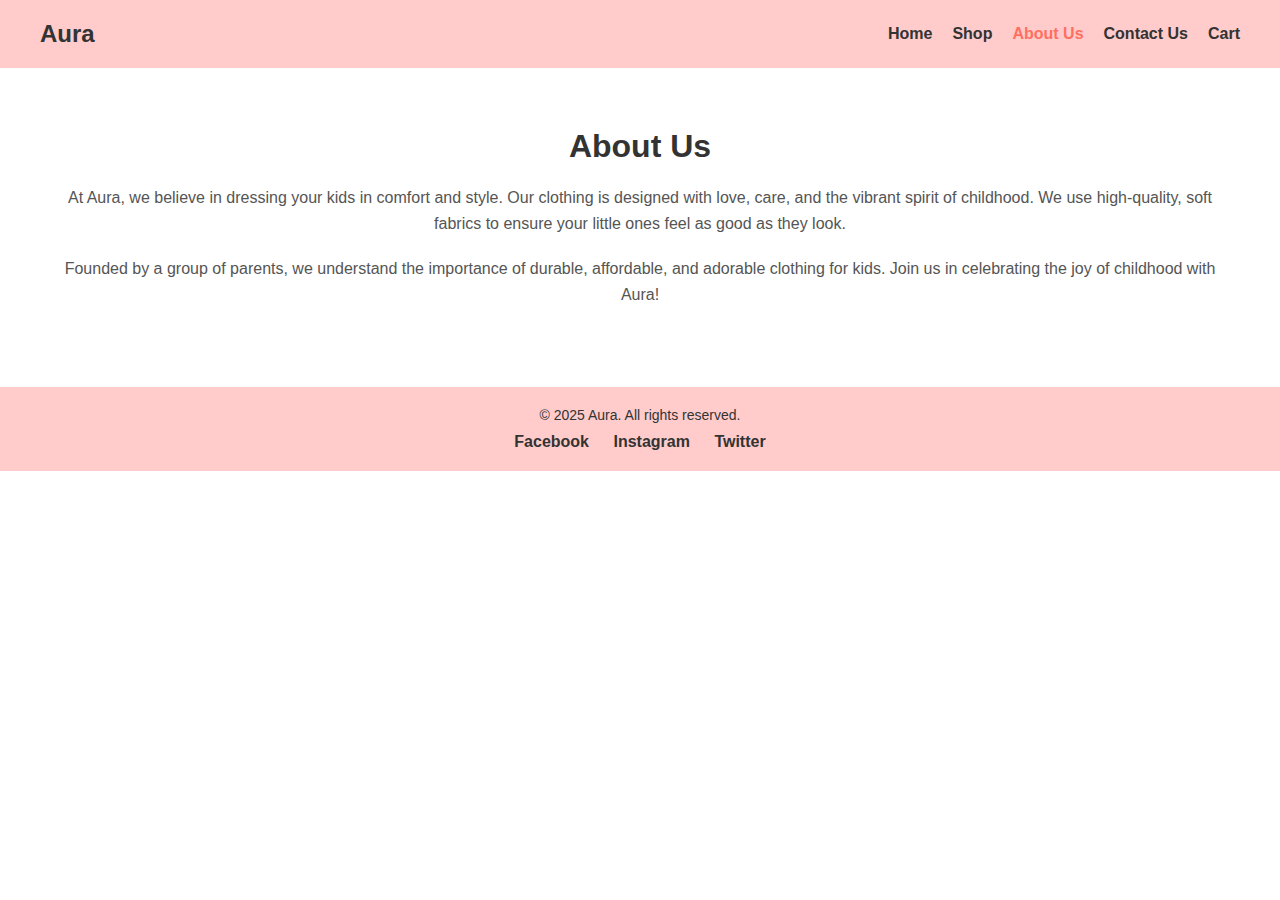
<file: about.html>
<!DOCTYPE html>
<html lang="en">
<head>
    <meta charset="UTF-8">
    <meta name="viewport" content="width=device-width, initial-scale=1.0">
    <title>Aura - About Us</title>
    <style>
        /* General Reset */
        * {
            margin: 0;
            padding: 0;
            box-sizing: border-box;
            font-family: Arial, sans-serif;
        }

        /* Navigation Bar */
        header {
            background-color: #ffcccb;
            padding: 20px;
            position: sticky;
            top: 0;
            z-index: 100;
        }

        nav {
            max-width: 1200px;
            margin: 0 auto;
            display: flex;
            justify-content: space-between;
            align-items: center;
        }

        .logo h1 {
            color: #333;
            font-size: 24px;
        }

        nav ul {
            list-style: none;
            display: flex;
            gap: 20px;
        }

        nav ul li a {
            text-decoration: none;
            color: #333;
            font-weight: bold;
            font-size: 16px;
        }

        nav ul li a:hover, nav ul li a.active {
            color: #ff6f61;
        }

        /* About Section */
        #about {
            max-width: 1200px;
            margin: 40px auto;
            padding: 20px;
            text-align: center;
        }

        #about h2 {
            font-size: 32px;
            margin-bottom: 20px;
            color: #333;
        }

        #about p {
            font-size: 16px;
            line-height: 1.6;
            color: #555;
            margin-bottom: 20px;
        }

        /* Footer */
        footer {
            background-color: #ffcccb;
            padding: 20px;
            text-align: center;
        }

        footer p {
            font-size: 14px;
            color: #333;
            margin-bottom: 10px;
        }

        .social-links a {
            margin: 0 10px;
            text-decoration: none;
            color: #333;
            font-weight: bold;
        }

        .social-links a:hover {
            color: #ff6f61;
        }
    </style>
</head>
<body>
    <!-- Navigation Bar -->
    <header>
        <nav>
            <div class="logo">
                <h1>Aura</h1>
            </div>
            <ul>
                <li><a href="index.html">Home</a></li>
                <li><a href="shop.html">Shop</a></li>
                <li><a href="about.html" class="active">About Us</a></li>
                <li><a href="contact.html">Contact Us</a></li>
                <li><a href="cart.html">Cart</a></li>
            </ul>
        </nav>
    </header>

    <!-- About Us Page -->
    <section id="about">
        <h2>About Us</h2>
        <p>At Aura, we believe in dressing your kids in comfort and style. Our clothing is designed with love, care, and the vibrant spirit of childhood. We use high-quality, soft fabrics to ensure your little ones feel as good as they look.</p>
        <p>Founded by a group of parents, we understand the importance of durable, affordable, and adorable clothing for kids. Join us in celebrating the joy of childhood with Aura!</p>
    </section>

    <!-- Footer -->
    <footer>
        <p>© 2025 Aura. All rights reserved.</p>
        <div class="social-links">
            <a href="#">Facebook</a>
            <a href="#">Instagram</a>
            <a href="#">Twitter</a>
        </div>
    </footer>

    <script>
        document.addEventListener('DOMContentLoaded', () => {
            // Navigation highlighting
            const navLinks = document.querySelectorAll('nav ul li a');
            navLinks.forEach(link => {
                link.addEventListener('click', () => {
                    navLinks.forEach(l => l.classList.remove('active'));
                    link.classList.add('active');
                });
            });
        });
    </script>
</body>
</html>
</file>
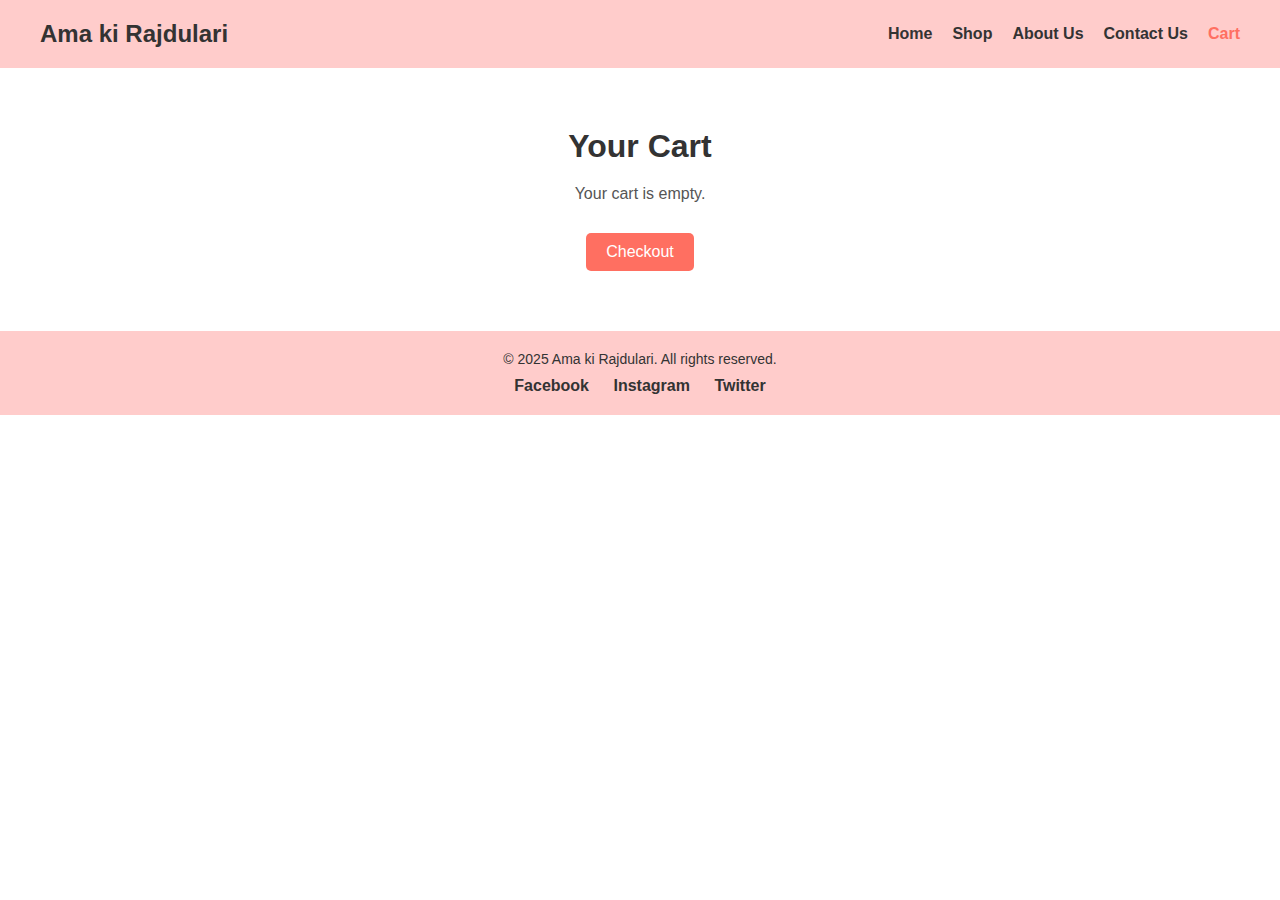
<file: cart.html>
<!DOCTYPE html>
<html lang="en">
<head>
    <meta charset="UTF-8">
    <meta name="viewport" content="width=device-width, initial-scale=1.0">
    <title>Ama ki Rajdulari - Cart</title>
    <style>
        /* General Reset */
        * {
            margin: 0;
            padding: 0;
            box-sizing: border-box;
            font-family: Arial, sans-serif;
        }

        /* Navigation Bar */
        header {
            background-color: #ffcccb;
            padding: 20px;
            position: sticky;
            top: 0;
            z-index: 100;
        }

        nav {
            max-width: 1200px;
            margin: 0 auto;
            display: flex;
            justify-content: space-between;
            align-items: center;
        }

        .logo h1 {
            color: #333;
            font-size: 24px;
        }

        nav ul {
            list-style: none;
            display: flex;
            gap: 20px;
        }

        nav ul li a {
            text-decoration: none;
            color: #333;
            font-weight: bold;
            font-size: 16px;
        }

        nav ul li a:hover, nav ul li a.active {
            color: #ff6f61;
        }

        /* Cart Section */
        #cart {
            max-width: 1200px;
            margin: 40px auto;
            padding: 20px;
            text-align: center;
        }

        #cart h2 {
            font-size: 32px;
            margin-bottom: 20px;
            color: #333;
        }

        .cart-items {
            margin-bottom: 30px;
        }

        .cart-items p {
            font-size: 16px;
            color: #555;
        }

        .cart-item {
            display: flex;
            align-items: center;
            gap: 20px;
            padding: 20px;
            background-color: #fff;
            border: 1px solid #ddd;
            border-radius: 10px;
            margin-bottom: 20px;
            max-width: 600px;
            margin-left: auto;
            margin-right: auto;
        }

        .cart-item img {
            border-radius: 5px;
        }

        .cart-item div {
            flex-grow: 1;
            text-align: left;
        }

        .cart-item h3 {
            font-size: 20px;
            color: #333;
            margin-bottom: 10px;
        }

        .cart-item p {
            font-size: 18px;
            color: #ff6f61;
            margin-bottom: 10px;
        }

        .cart-item button {
            padding: 10px 20px;
            background-color: #ff6f61;
            color: #fff;
            border: none;
            border-radius: 5px;
            cursor: pointer;
        }

        .cart-item button:hover {
            background-color: #e55a50;
        }

        .checkout-btn {
            padding: 10px 20px;
            background-color: #ff6f61;
            color: #fff;
            border: none;
            border-radius: 5px;
            cursor: pointer;
            font-size: 16px;
        }

        .checkout-btn:hover {
            background-color: #e55a50;
        }

        /* Footer */
        footer {
            background-color: #ffcccb;
            padding: 20px;
            text-align: center;
        }

        footer p {
            font-size: 14px;
            color: #333;
            margin-bottom: 10px;
        }

        .social-links a {
            margin: 0 10px;
            text-decoration: none;
            color: #333;
            font-weight: bold;
        }

        .social-links a:hover {
            color: #ff6f61;
        }
    </style>
</head>
<body>
    <!-- Navigation Bar -->
    <header>
        <nav>
            <div class="logo">
                <h1>Ama ki Rajdulari</h1>
            </div>
            <ul>
                <li><a href="index.html">Home</a></li>
                <li><a href="shop.html">Shop</a></li>
                <li><a href="about.html">About Us</a></li>
                <li><a href="contact.html">Contact Us</a></li>
                <li><a href="cart.html" class="active">Cart</a></li>
            </ul>
        </nav>
    </header>

    <!-- Cart Page -->
    <section id="cart">
        <h2>Your Cart</h2>
        <div class="cart-items">
            <p>Your cart is empty.</p>
        </div>
        <button class="checkout-btn">Checkout</button>
    </section>

    <!-- Footer -->
    <footer>
        <p>© 2025 Ama ki Rajdulari. All rights reserved.</p>
        <div class="social-links">
            <a href="#">Facebook</a>
            <a href="#">Instagram</a>
            <a href="#">Twitter</a>
        </div>
    </footer>

    <script>
        document.addEventListener('DOMContentLoaded', () => {
            // Cart array to store items
            let cart = JSON.parse(localStorage.getItem('cart')) || [];

            // Function to update cart display
            function updateCartDisplay() {
                const cartItemsContainer = document.querySelector('.cart-items');
                cartItemsContainer.innerHTML = '';

                if (cart.length === 0) {
                    cartItemsContainer.innerHTML = '<p>Your cart is empty.</p>';
                    return;
                }

                cart.forEach((item, index) => {
                    const cartItem = document.createElement('div');
                    cartItem.classList.add('cart-item');
                    cartItem.innerHTML = `
                        <img src="${item.image}" alt="${item.name}" style="width: 100px; height: 100px; object-fit: cover; border-radius: 5px;">
                        <div>
                            <h3>${item.name}</h3>
                            <p>₹${item.price}</p>
                            <button class="remove-from-cart" data-index="${index}">Remove</button>
                        </div>
                    `;
                    cartItemsContainer.appendChild(cartItem);
                });

                // Add event listeners for remove buttons
                document.querySelectorAll('.remove-from-cart').forEach(button => {
                    button.addEventListener('click', (e) => {
                        const index = e.target.dataset.index;
                        cart.splice(index, 1);
                        localStorage.setItem('cart', JSON.stringify(cart));
                        updateCartDisplay();
                    });
                });
            }

            // Checkout functionality
            const checkoutButton = document.querySelector('.checkout-btn');
            if (checkoutButton) {
                checkoutButton.addEventListener('click', () => {
                    if (cart.length === 0) {
                        alert('Your cart is empty!');
                        return;
                    }
                    alert('Proceeding to checkout...');
                    // Clear cart after checkout
                    cart = [];
                    localStorage.setItem('cart', JSON.stringify(cart));
                    updateCartDisplay();
                });
            }

            // Initial cart display update
            updateCartDisplay();
        });
    </script>
</body>
</html>
</file>
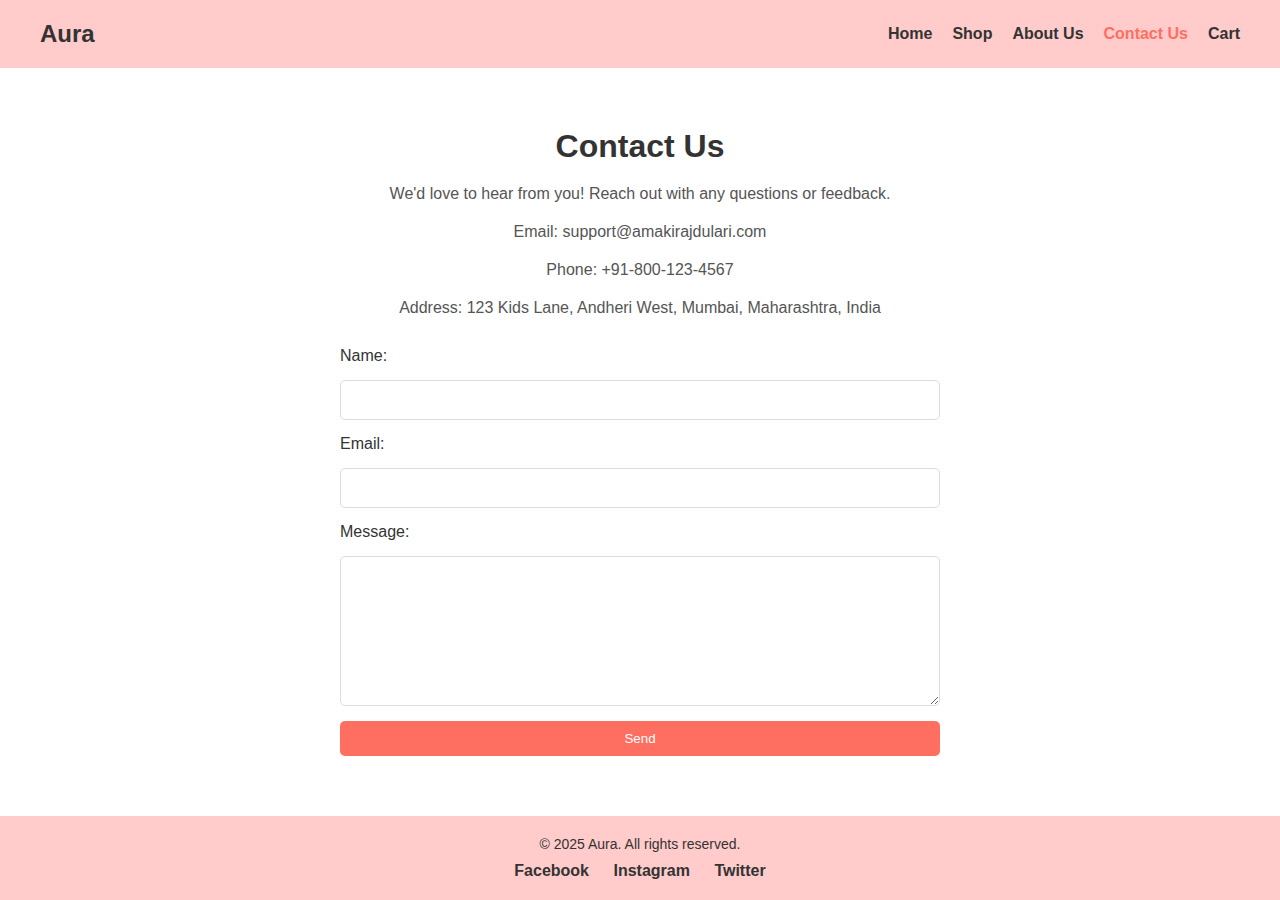
<file: contact.html>
<!DOCTYPE html>
<html lang="en">
<head>
    <meta charset="UTF-8">
    <meta name="viewport" content="width=device-width, initial-scale=1.0">
    <title>Aura - Contact Us</title>
    <style>
        /* General Reset */
        * {
            margin: 0;
            padding: 0;
            box-sizing: border-box;
            font-family: Arial, sans-serif;
        }

        /* Navigation Bar */
        header {
            background-color: #ffcccb;
            padding: 20px;
            position: sticky;
            top: 0;
            z-index: 100;
        }

        nav {
            max-width: 1200px;
            margin: 0 auto;
            display: flex;
            justify-content: space-between;
            align-items: center;
        }

        .logo h1 {
            color: #333;
            font-size: 24px;
        }

        nav ul {
            list-style: none;
            display: flex;
            gap: 20px;
        }

        nav ul li a {
            text-decoration: none;
            color: #333;
            font-weight: bold;
            font-size: 16px;
        }

        nav ul li a:hover, nav ul li a.active {
            color: #ff6f61;
        }

        /* Contact Section */
        #contact {
            max-width: 1200px;
            margin: 40px auto;
            padding: 20px;
            text-align: center;
        }

        #contact h2 {
            font-size: 32px;
            margin-bottom: 20px;
            color: #333;
        }

        #contact p {
            font-size: 16px;
            color: #555;
            margin-bottom: 20px;
        }

        .contact-info {
            margin-bottom: 30px;
        }

        .contact-info p {
            font-size: 16px;
            color: #555;
            margin: 10px 0;
        }

        form {
            max-width: 600px;
            margin: 0 auto;
            display: flex;
            flex-direction: column;
            gap: 15px;
        }

        form label {
            font-size: 16px;
            color: #333;
            text-align: left;
        }

        form input, form textarea {
            padding: 10px;
            font-size: 16px;
            border: 1px solid #ddd;
            border-radius: 5px;
            width: 100%;
        }

        form textarea {
            height: 150px;
            resize: vertical;
        }

        form button {
            padding: 10px 20px;
            background-color: #ff6f61;
            color: #fff;
            border: none;
            border-radius: 5px;
            cursor: pointer;
        }

        form button:hover {
            background-color: #e55a50;
        }

        /* Footer */
        footer {
            background-color: #ffcccb;
            padding: 20px;
            text-align: center;
        }

        footer p {
            font-size: 14px;
            color: #333;
            margin-bottom: 10px;
        }

        .social-links a {
            margin: 0 10px;
            text-decoration: none;
            color: #333;
            font-weight: bold;
        }

        .social-links a:hover {
            color: #ff6f61;
        }
    </style>
</head>
<body>
    <!-- Navigation Bar -->
    <header>
        <nav>
            <div class="logo">
                <h1>Aura</h1>
            </div>
            <ul>
                <li><a href="index.html">Home</a></li>
                <li><a href="shop.html">Shop</a></li>
                <li><a href="about.html">About Us</a></li>
                <li><a href="contact.html" class="active">Contact Us</a></li>
                <li><a href="cart.html">Cart</a></li>
            </ul>
        </nav>
    </header>

    <!-- Contact Us Page -->
    <section id="contact">
        <h2>Contact Us</h2>
        <p>We'd love to hear from you! Reach out with any questions or feedback.</p>
        <div class="contact-info">
            <p>Email: support@amakirajdulari.com</p>
            <p>Phone: +91-800-123-4567</p>
            <p>Address: 123 Kids Lane, Andheri West, Mumbai, Maharashtra, India</p>
        </div>
        <form>
            <label for="name">Name:</label>
            <input type="text" id="name" name="name" required>
            <label for="email">Email:</label>
            <input type="email" id="email" name="email" required>
            <label for="message">Message:</label>
            <textarea id="message" name="message" required></textarea>
            <button type="submit">Send</button>
        </form>
    </section>

    <!-- Footer -->
    <footer>
        <p>© 2025 Aura. All rights reserved.</p>
        <div class="social-links">
            <a href="#">Facebook</a>
            <a href="#">Instagram</a>
            <a href="#">Twitter</a>
        </div>
    </footer>

    <script>
        document.addEventListener('DOMContentLoaded', () => {
            // Navigation highlighting
            const navLinks = document.querySelectorAll('nav ul li a');
            navLinks.forEach(link => {
                link.addEventListener('click', () => {
                    navLinks.forEach(l => l.classList.remove('active'));
                    link.classList.add('active');
                });
            });

            // Contact form submission
            const contactForm = document.querySelector('#contact form');
            if (contactForm) {
                contactForm.addEventListener('submit', (e) => {
                    e.preventDefault();
                    const name = document.getElementById('name').value;
                    const email = document.getElementById('email').value;
                    const message = document.getElementById('message').value;

                    // Simulate form submission
                    alert(`Thank you, ${name}! Your message has been sent.`);
                    contactForm.reset();
                });
            }
        });
    </script>
</body>
</html>
</file>
